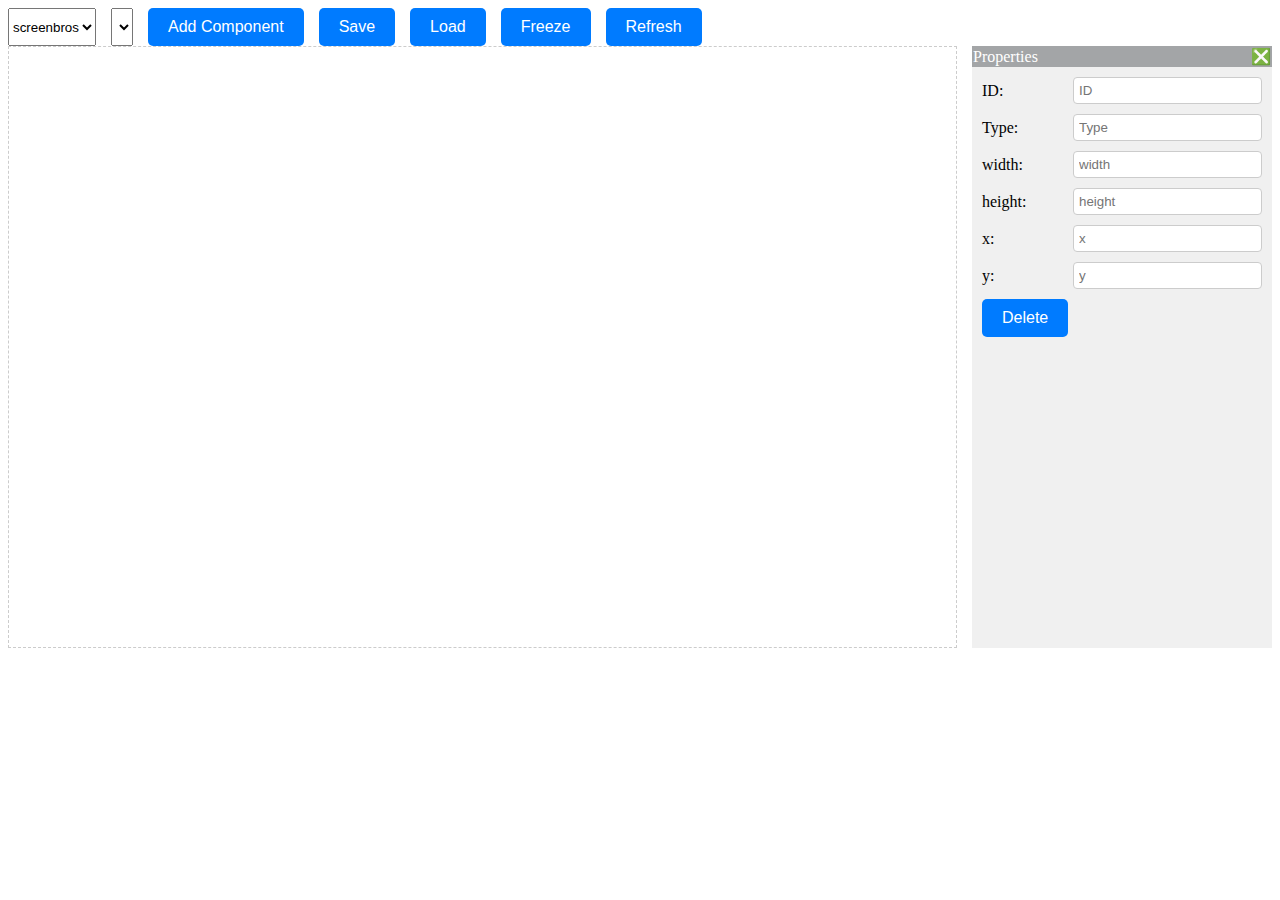
<file: templates/diagram.html>
<!DOCTYPE html>
<html lang="en">
<head>
    <meta charset="UTF-8">
    <meta name="viewport" content="width=device-width, initial-scale=1.0">
    <title>SVG Diagram Example</title>
    <link rel="stylesheet" href="https://cdnjs.cloudflare.com/ajax/libs/font-awesome/6.0.0-beta3/css/all.min.css">
    <style>
        .diagram { position: relative; width: 100%; min-height: 600px; border: 1px dashed #ccc; overflow: auto; }
        .component { display: flex; flex-direction: column; justify-content: center; align-items: center; position: absolute; }
        .client { background-color: #e0f7fa; }
        .server { background-color: #ffe0b2; }
        .database { background-color: #c8e6c9; }
        .button-container { display: flex; gap: 15px; }
        .dbutton { background-color: #007BFF; color: white; border: none; border-radius: 5px; padding: 10px 20px; font-size: 16px; cursor: pointer; transition: background-color 0.3s, transform 0.2s; }
        .dbutton:hover { background-color: #0056b3; transform: scale(1.05); }
        .dbutton:active { transform: scale(0.95); }
        .container { display: flex; }
        .sidebar { width: 300px; background-color: #f0f0f0; margin-left: 15px; transition: transform 0.3s ease; }
        .sidebar-header { display: flex; justify-content: space-between; align-items: center; padding: 1px; background-color: #a3a5a7; color: white; }
        .sidebar-content { padding: 10px; }
        .input-group { display: flex; align-items: center; margin-bottom: 10px; }
        .input-group label { margin-right: 10px; width: 100px; }
        .input-group input { flex: 1; padding: 5px; border: 1px solid #ccc; border-radius: 4px; }
        .svg { position: absolute; height: 100%; width: 100%; }
        .highlight {
            filter: drop-shadow(0 0 10px #4004f1); /* Glow effect */
}
    </style>
</head>
<body>

<div class="button-container">
    <select id="dproject"><option value="screenbros">screenbros</option></select>
    <select id="dcomp"></select>
    <button class="dbutton" onclick="add_component()">Add Component</button>
    <button class="dbutton" onclick="save()">Save</button>
    <button class="dbutton" onclick="load()">Load</button>
    <button class="dbutton">Freeze</button>
    <button class="dbutton" onclick="refresh()">Refresh</button>
</div>

<div class="container">
    <div class="diagram">
        <svg id="svg" class="diagramsvg" width="120%" height="120%" ></svg>  
    </div>

    <div class="sidebar" id="sidebar">
        <div class="sidebar-header">
            <span>Properties</span>
            <span style="cursor: pointer;" onclick="$('#sidebar').hide()">&#x274E</span>
        </div>

        <div class="sidebar-content">
            <div class="input-group">
                <label for="id">ID:</label>
                <input type="text" id="id" placeholder="ID" readonly>
            </div>
            <div class="input-group">
                <label for="Type">Type:</label>
                <input type="text" id="Type" placeholder="Type" readonly>
            </div>
            <div class="input-group">
                <label for="width">width:</label>
                <input type="number" id="width" placeholder="width">
            </div>
            <div class="input-group">
                <label for="height">height:</label>
                <input type="number" id="height" placeholder="height">
            </div>
            <div class="input-group">
                <label for="x">x:</label>
                <input type="number" id="x" placeholder="x">
            </div>
            <div class="input-group">
                <label for="y">y:</label>
                <input type="number" id="y" placeholder="y">
            </div>

            <div class="input-group">
                <button class="dbutton" onclick="deleteComponent()">Delete</button>
            </div>
        </div>
    </div> 
</div>

<script>

load_components();
    function load_components() {
        let comps = ['api', 'aws', 'code_commit', 'docker', 'ec2', 'ecr', 'fastapi', 'front_end', 'grafana', 'jenkins', 'kubernetes', 'middleware', 'mysql', 'vscode', 'box'];
        $('#dcomp').empty();
        for (var i of comps) {
            $('#dcomp').append($('<option></option>').val(i).text(i));
        }
    }

function add_component() {
    var name = $('#dcomp').val();
    if (name=='box'){add_element('.diagramsvg','rect', {"class":"component","id":`component_${Date.now()}`,'x':100,'y':100,'width':100,'height':100,'fill':'none','stroke':'black'})}
    else            {add_element('.diagramsvg','image',{"class":"component","id":`component_${Date.now()}`,"x":50,"y":50,  "width":100,"height":100,"href":`/static/architect/${name}.png`})}
}


function add_element(parent,type,attr) {
    var element = document.createElementNS("http://www.w3.org/2000/svg", type);
    for( var key in attr) {element.setAttribute(key, attr[key])}
    document.querySelector(parent).appendChild(element);
    refresh()
}
load()
$('#sidebar').hide()
function load() {
        $.ajax({
            url: '/get_data',
            type: 'POST',
            contentType: 'application/json',
            data: JSON.stringify({ 'project': 'screenbros' }),
            success: function(response) { 
                $('.diagramsvg').empty();
                for (let key in response) {
                    const element = response[key];
                    console.log(element.type)
                    if (element.type=='rect'){add_element('.diagramsvg',element.type,{"class":element.class,"id":element.id,"x":element.x,"y":element.y,"width":element.width,"height":element.height,'stroke':element.stroke,'fill':'none'})}
                    else                     {add_element('.diagramsvg',element.type,{"class":element.class,"id":element.id,"x":element.x,"y":element.y,"width":element.width,"height":element.height,"href":`/static/architect/${element.icon}`})}
                    }
            },
            error: function(xhr, status, error) { alert('Error loading data: ' + error); }
        });
    }

    function save() {
        const elementData = {};
        $('.diagramsvg .component').each(function() {
            var data = {
                type:this.tagName,
                class: this.getAttribute('class'),
                id: this.id,
                x:this.x.baseVal.value,
                y: this.y.baseVal.value,
                width:this.width.baseVal.value,
                height:this.height.baseVal.value,}
            if (this.tagName=='rect'){
                data.stroke=this.getAttribute('stroke');
                data.fill= 'none'}
            else{data.icon= this.href.baseVal.split('/').pop();}
            elementData[this.id] = data;   
        });

        $.ajax({
            url: '/save_data',
            type: 'POST',
            contentType: 'application/json',
            data: JSON.stringify({ 'project': 'screenbros', 'value': elementData }),
            success: function(response) { alert('Data saved successfully: ' + response); },
            error: function(xhr, status, error) { alert('Error saving data: ' + error); }
        });
        
    }

function refresh(){
    $('.component').off('click').on('click', function(event) {
        $('#sidebar').show()
        event.stopPropagation();
        $('.component').removeClass('highlight');
        $(this).addClass('highlight');

        $('#id').val(this.id);
        $('#Type').val(this.tagName);
        $('#x').val(this.getAttribute('x'));
        $('#y').val(this.getAttribute('y'));
        $('#width').val(this.getAttribute('width'));
        $('#height').val(this.getAttribute('height'));
    });

    $('.component').on('mousedown', function(event) {
        event.preventDefault();
        const selectedComponent = $(this);
        console.log(event.clientX)
        const offset = selectedComponent.offset();

        $(document).on('mousemove.drag', function(event) {
            const newX = event.clientX -200
            const newY = event.clientY -200
            selectedComponent.attr('x', newX);
            selectedComponent.attr('y', newY);

        });

        $(document).on('mouseup.drag', function() {
            $(document).off('mousemove.drag mouseup.drag');
        });
    });


}

    function deleteComponent() {
        const selectedComponent = $('.component.highlight');
        if (selectedComponent.length) {
            selectedComponent.remove();
            unselect()
        }
    }

    $('.diagramsvg').on('click', unselect)

    function unselect(){
        $('#sidebar').hide()
        $('.component').removeClass('highlight'); 
        for (var i of ['#id','#x','#y','#Type','#width','#height'])
            {$(i).val('')}}


     $(' #x , #y, #width , #height').on('change', function() {
    const selectedComponent = $('.component.highlight');
    if (selectedComponent.length) {
        selectedComponent.attr(this.id, $(this).val());
    }
});










    

 
</script>
</body>
</html>
</file>
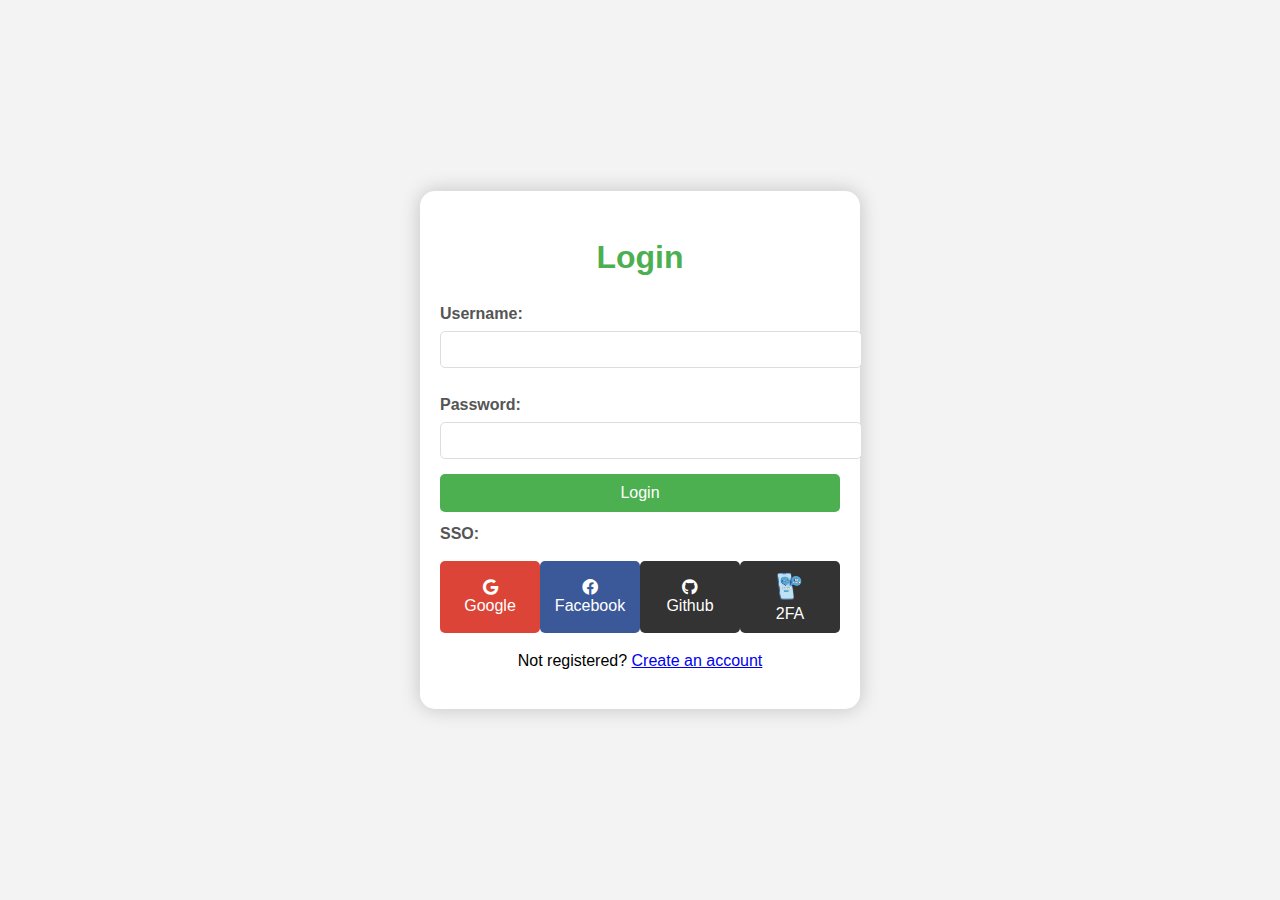
<file: templates/login.html>
<!DOCTYPE html>
<html lang="en">
<head>
    <link rel="stylesheet" href="https://cdnjs.cloudflare.com/ajax/libs/font-awesome/6.0.0-beta3/css/all.min.css">
    <meta charset="UTF-8">
    <meta name="viewport" content="width=device-width, initial-scale=1.0">
    <title>Login Page</title>
    <link rel="stylesheet" href="/static/css/login.css">
    <script src="https://code.jquery.com/jquery-3.6.0.min.js"></script>
    <script src="/static/js/login.js"></script>
    
</head>
<body>
    <div class="main">
        <h1>Login</h1>
        <form id="loginForm">
            <label for="username">Username:</label>
            <input type="text" id="username" name="username" required>

            <label for="password">Password:</label>
            <input type="password" id="password" name="password" required>

            <button type="submit">Login</button>
            <label for="username">SSO:</label>
        </form>
        
        <div class="wrap">
            <button id="googleSignIn" class="google-button"><i class="fab fa-google"></i><br>Google</button>
            <button id="facebookSignIn" class="social-button"><i class="fab fa-facebook"></i><br>Facebook</button>
            <button id="githubSignIn" class="github-button"> <i class="fab fa-github"></i><br>Github</button>
            <button id="2FA" class="github-button"><img src="/static/images/mobile.png" width="30px" alt="Mobile Icon"><br>2FA</button>
        </div>
        <p>Not registered? <a href="#">Create an account</a></p>
    </div>

</body>
</html>
</file>
<file: static/css/login.css>
body {
            display: flex;
            align-items: center;
            justify-content: center;
            font-family: sans-serif;
            line-height: 1.5;
            min-height: 100vh;
            background: #f3f3f3;
            margin: 0;
        }

        .main {
            background-color: #fff;
            border-radius: 15px;
            box-shadow: 0 0 20px rgba(0, 0, 0, 0.2);
            padding: 20px;
            width: 400px;
            text-align: center;
        }

        h1 {
            color: #4CAF50;
        }

        label {
            display: block;
            margin-top: 10px;
            margin-bottom: 5px;
            text-align: left;
            color: #555;
            font-weight: bold;
        }

        input {
            width: 100%;
            padding: 10px;
            margin-bottom: 15px;
            border: 1px solid #ddd;
            border-radius: 5px;
        }

        button {
            padding: 10px;
            border-radius: 5px;
            border: none;
            color: white;
            cursor: pointer;
            background-color: #4CAF50;
            width: 100%;
            font-size: 16px;
        }

        .wrap {
            display: flex;
            justify-content: space-between;
            margin-top: 15px;
        }

        .social-button {
            background-color: #3b5998; /* Facebook color */
        }

        .google-button {
            background-color: #db4437; /* Google color */
        }

        .github-button {
            background-color: #333; /* GitHub color */
        }
</file>
